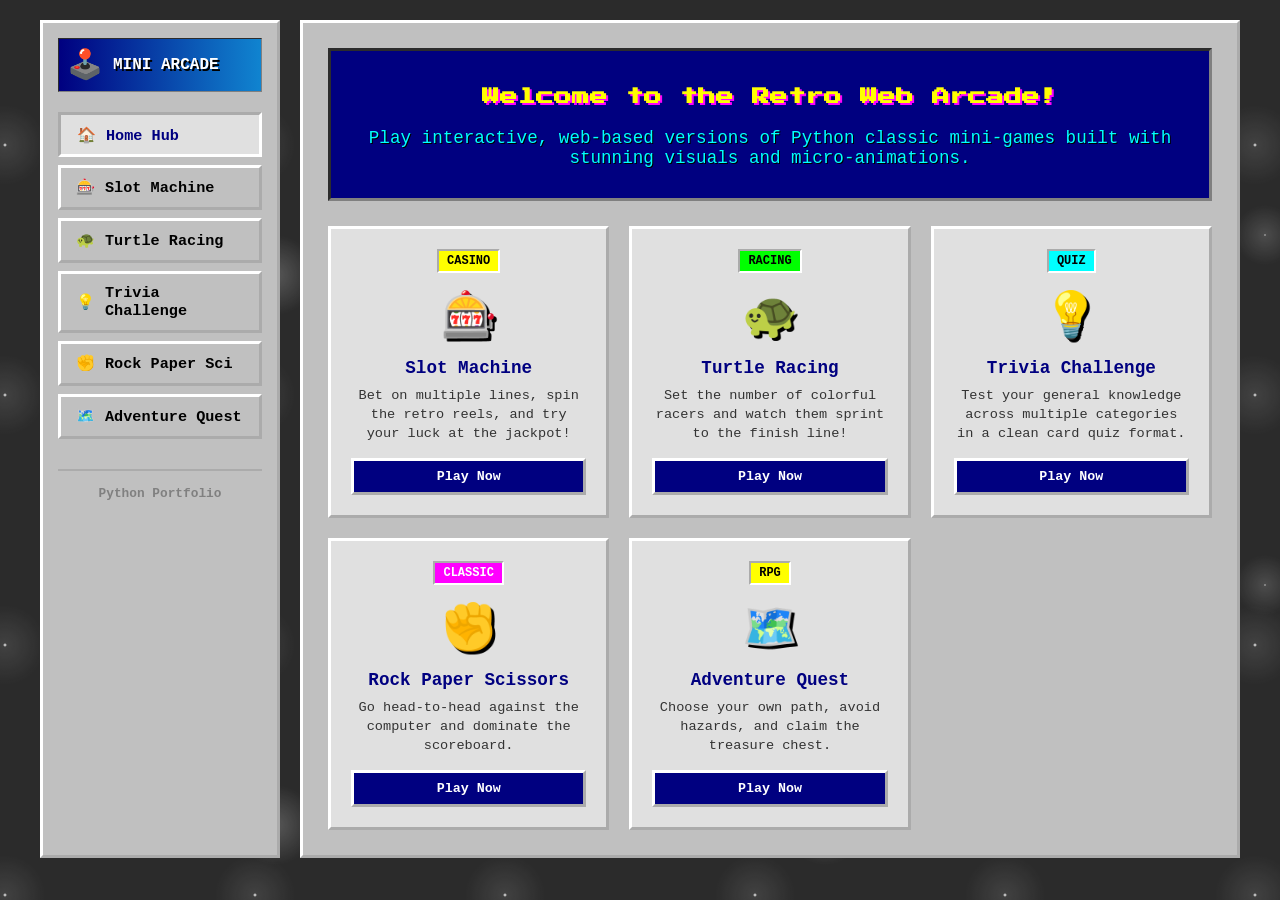
<file: web-arcade/index.html>
<!DOCTYPE html>
<html lang="en">
<head>
    <meta charset="UTF-8">
    <meta name="viewport" content="width=device-width, initial-scale=1.0">
    <title>Retro Game Arcade</title>
    <link rel="preconnect" href="https://fonts.googleapis.com">
    <link rel="preconnect" href="https://fonts.gstatic.com" crossorigin>
    <link href="https://fonts.googleapis.com/css2?family=Outfit:wght@300;400;500;600;700;800;900&family=Press+Start+2P&display=swap" rel="stylesheet">
    <link rel="stylesheet" href="style.css">
</head>
<body>
    <div class="arcade-container">
        <!-- Sidebar Navigation -->
        <aside class="sidebar">
            <div class="arcade-logo">
                <span class="logo-icon">🕹️</span>
                <h2>MINI ARCADE</h2>
            </div>
            <nav class="nav-menu">
                <button class="nav-btn active" data-game="hub">
                    <span class="btn-icon">🏠</span> <span class="btn-text">Home Hub</span>
                </button>
                <button class="nav-btn" data-game="slots">
                    <span class="btn-icon">🎰</span> <span class="btn-text">Slot Machine</span>
                </button>
                <button class="nav-btn" data-game="turtles">
                    <span class="btn-icon">🐢</span> <span class="btn-text">Turtle Racing</span>
                </button>
                <button class="nav-btn" data-game="trivia">
                    <span class="btn-icon">💡</span> <span class="btn-text">Trivia Challenge</span>
                </button>
                <button class="nav-btn" data-game="rps">
                    <span class="btn-icon">✊</span> <span class="btn-text">Rock Paper Sci</span>
                </button>
                <button class="nav-btn" data-game="adventure">
                    <span class="btn-icon">🗺️</span> <span class="btn-text">Adventure Quest</span>
                </button>
            </nav>
            <div class="sidebar-footer">
                <p>Python Portfolio</p>
            </div>
        </aside>

        <!-- Main Content Area -->
        <main class="main-content">
            <!-- GAME HUB -->
            <section id="game-hub" class="game-section active">
                <div class="hub-hero">
                    <h1>Welcome to the Retro Web Arcade!</h1>
                    <p>Play interactive, web-based versions of Python classic mini-games built with stunning visuals and micro-animations.</p>
                </div>
                <div class="games-grid">
                    <!-- Slots Card -->
                    <div class="game-card" data-game="slots">
                        <div class="card-badge neon-gold">CASINO</div>
                        <div class="card-icon">🎰</div>
                        <h3>Slot Machine</h3>
                        <p>Bet on multiple lines, spin the retro reels, and try your luck at the jackpot!</p>
                        <button class="play-btn">Play Now</button>
                    </div>
                    <!-- Turtle Racing Card -->
                    <div class="game-card" data-game="turtles">
                        <div class="card-badge neon-green">RACING</div>
                        <div class="card-icon">🐢</div>
                        <h3>Turtle Racing</h3>
                        <p>Set the number of colorful racers and watch them sprint to the finish line!</p>
                        <button class="play-btn">Play Now</button>
                    </div>
                    <!-- Trivia Card -->
                    <div class="game-card" data-game="trivia">
                        <div class="card-badge neon-blue">QUIZ</div>
                        <div class="card-icon">💡</div>
                        <h3>Trivia Challenge</h3>
                        <p>Test your general knowledge across multiple categories in a clean card quiz format.</p>
                        <button class="play-btn">Play Now</button>
                    </div>
                    <!-- RPS Card -->
                    <div class="game-card" data-game="rps">
                        <div class="card-badge neon-purple">CLASSIC</div>
                        <div class="card-icon">✊</div>
                        <h3>Rock Paper Scissors</h3>
                        <p>Go head-to-head against the computer and dominate the scoreboard.</p>
                        <button class="play-btn">Play Now</button>
                    </div>
                    <!-- Adventure Card -->
                    <div class="game-card" data-game="adventure">
                        <div class="card-badge neon-gold">RPG</div>
                        <div class="card-icon">🗺️</div>
                        <h3>Adventure Quest</h3>
                        <p>Choose your own path, avoid hazards, and claim the treasure chest.</p>
                        <button class="play-btn">Play Now</button>
                    </div>
                </div>
            </section>

            <!-- SLOT MACHINE -->
            <section id="game-slots" class="game-section">
                <!-- Deposit overlay screen -->
                <div id="slots-deposit-screen" class="slots-overlay">
                    <div class="overlay-card">
                        <h2>💰 Bank Deposit</h2>
                        <p>Enter your initial balance to play (Min $500)</p>
                        <div class="deposit-input-wrapper">
                            <span class="currency-symbol">$</span>
                            <input type="number" id="slots-deposit-input" value="1000" min="500">
                        </div>
                        <button id="slots-deposit-btn" class="arcade-btn">Deposit & Play</button>
                    </div>
                </div>

                <div class="game-header">
                    <h2>🎰 Slot Machine</h2>
                    <div class="balance-display">
                        <span class="label">BALANCE:</span>
                        <span id="slots-balance" class="value">$0</span>
                    </div>
                </div>

                <div class="slots-layout">
                    <!-- Paytable sidebar -->
                    <div class="slots-panel paytable-panel">
                        <h3>PAYTABLE</h3>
                        <ul class="pay-list">
                            <li><span class="symbol">💎</span> A: ×5</li>
                            <li><span class="symbol">🍒</span> B: ×4</li>
                            <li><span class="symbol">🍋</span> C: ×3</li>
                            <li><span class="symbol">🔔</span> D: ×2</li>
                        </ul>
                    </div>

                    <!-- Main machine physical frame -->
                    <div class="slots-machine-frame">
                        <div class="marquee-lights">
                            <span></span><span></span><span></span><span></span><span></span><span></span>
                        </div>
                        <div class="machine-screen">
                            <div class="reels-container" id="reels-container">
                                <div class="reel" id="reel-0">
                                    <div class="reel-strip"><div class="symbol">❓</div><div class="symbol">❓</div><div class="symbol">❓</div></div>
                                </div>
                                <div class="reel" id="reel-1">
                                    <div class="reel-strip"><div class="symbol">❓</div><div class="symbol">❓</div><div class="symbol">❓</div></div>
                                </div>
                                <div class="reel" id="reel-2">
                                    <div class="reel-strip"><div class="symbol">❓</div><div class="symbol">❓</div><div class="symbol">❓</div></div>
                                </div>
                            </div>
                            
                            <div id="slots-result-banner" class="result-banner hidden">
                                <span class="banner-text">WINNER!</span>
                                <span class="banner-amount">+$100</span>
                            </div>
                        </div>

                        <!-- Machine Controls -->
                        <div class="machine-controls">
                            <div class="control-box">
                                <label>LINES</label>
                                <div class="num-selector">
                                    <button id="slots-lines-dec">-</button>
                                    <input type="number" id="slots-lines" value="1" min="1" max="3" readonly>
                                    <button id="slots-lines-inc">+</button>
                                </div>
                            </div>
                            <div class="control-box">
                                <label>BET/LINE</label>
                                <div class="num-selector">
                                    <button id="slots-bet-dec">-</button>
                                    <input type="number" id="slots-bet" value="10" min="1" max="1000" readonly>
                                    <button id="slots-bet-inc">+</button>
                                </div>
                            </div>
                            <div class="total-bet-box">
                                <span class="label">TOTAL BET</span>
                                <span id="slots-total-bet" class="value">$10</span>
                            </div>
                            <button id="slots-spin-btn" class="spin-btn">SPIN</button>
                        </div>
                    </div>

                    <!-- Spin History Panel -->
                    <div class="slots-panel history-panel">
                        <h3>SPIN LOG</h3>
                        <div id="slots-history" class="history-list">
                            <div class="history-empty">No spins yet</div>
                        </div>
                    </div>
                </div>
            </section>

            <!-- TURTLE RACING -->
            <section id="game-turtles" class="game-section">
                <div class="game-header">
                    <h2>🐢 Multi-Turtle Dash</h2>
                    <div class="controls-row">
                        <label>Racers (2-10):</label>
                        <input type="number" id="racer-count" value="5" min="2" max="10">
                        <button id="setup-race-btn" class="arcade-btn">Setup Race</button>
                        <button id="start-race-btn" class="arcade-btn success" disabled>Start Race</button>
                    </div>
                </div>

                <div class="race-arena">
                    <canvas id="race-canvas" width="700" height="400"></canvas>
                    <div id="race-banner" class="race-banner hidden">
                        <span id="race-winner-text">Red Turtle Won!</span>
                    </div>
                </div>
            </section>

            <!-- TRIVIA CHALLENGE -->
            <section id="game-trivia" class="game-section">
                <div class="game-header">
                    <h2>💡 Trivia Quiz Challenge</h2>
                    <div class="scoreboard">
                        <span>Score: <strong id="trivia-score">0</strong>/5</span>
                    </div>
                </div>

                <div class="trivia-container">
                    <!-- Intro Screen -->
                    <div id="trivia-intro" class="trivia-screen">
                        <div class="trivia-card">
                            <h3>Test Your Knowledge!</h3>
                            <p>You will be asked 5 random trivia questions. Try to answer all of them correctly.</p>
                            <button id="start-trivia-btn" class="arcade-btn">Start Quiz</button>
                        </div>
                    </div>

                    <!-- Active Quiz Card -->
                    <div id="trivia-quiz" class="trivia-screen hidden">
                        <div class="trivia-card question-card">
                            <div class="quiz-progress">Question <span id="trivia-current">1</span> of 5</div>
                            <h3 id="trivia-question">Question text here?</h3>
                            <div class="quiz-options" id="trivia-options">
                                <!-- Generated buttons will go here -->
                            </div>
                        </div>
                    </div>

                    <!-- End Game Screen -->
                    <div id="trivia-results" class="trivia-screen hidden">
                        <div class="trivia-card">
                            <h3>Quiz Completed!</h3>
                            <div class="final-score-display">
                                <span class="score-num" id="trivia-final-score">0</span>
                                <span class="slash">/</span>
                                <span class="total-num">5</span>
                            </div>
                            <p id="trivia-performance-text">Great job!</p>
                            <button id="reset-trivia-btn" class="arcade-btn">Play Again</button>
                        </div>
                    </div>
                </div>
            </section>

            <!-- ROCK PAPER SCISSORS -->
            <section id="game-rps" class="game-section">
                <div class="game-header">
                    <h2>✊ Rock Paper Scissors</h2>
                    <div class="rps-scores">
                        <div class="score-badge">USER: <span id="rps-user-score">0</span></div>
                        <div class="score-badge">CPU: <span id="rps-cpu-score">0</span></div>
                    </div>
                </div>

                <div class="rps-container">
                    <div class="rps-battlefield">
                        <div class="fighter user-fighter">
                            <span class="fighter-label">YOU</span>
                            <div class="fighter-hand" id="rps-user-hand">✊</div>
                        </div>
                        <div class="vs-text">VS</div>
                        <div class="fighter cpu-fighter">
                            <span class="fighter-label">CPU</span>
                            <div class="fighter-hand" id="rps-cpu-hand">✊</div>
                        </div>
                    </div>

                    <div id="rps-outcome" class="rps-outcome-banner">
                        Choose your move to begin!
                    </div>

                    <div class="rps-choices">
                        <button class="rps-choice-btn" data-choice="rock">
                            <span class="choice-emoji">✊</span>
                            <span class="choice-label">Rock</span>
                        </button>
                        <button class="rps-choice-btn" data-choice="paper">
                            <span class="choice-emoji">🖐️</span>
                            <span class="choice-label">Paper</span>
                        </button>
                        <button class="rps-choice-btn" data-choice="scissors">
                            <span class="choice-emoji">✌️</span>
                            <span class="choice-label">Scissors</span>
                        </button>
                    </div>

                    <button id="reset-rps-btn" class="arcade-btn warning">Reset Score</button>
                </div>
            </section>

            <!-- CHOOSE YOUR OWN ADVENTURE -->
            <section id="game-adventure" class="game-section">
                <div class="game-header">
                    <h2>🗺️ Choose Your Own Adventure</h2>
                </div>

                <div class="adventure-container">
                    <div class="adventure-game-box">
                        <div class="adventure-screen-display">
                            <img id="adventure-scenery" src="assets/adventure_start.png" alt="Adventure Scenery">
                            <div class="adventure-ground"></div>
                            <div class="avatar-container" id="adventure-avatar-container">
                                <img id="adventure-avatar" src="assets/adventure_avatar.png" alt="Hero Avatar">
                                <div id="death-cause-overlay" class="death-cause hidden">💀</div>
                            </div>
                        </div>

                        <div class="adventure-story-card">
                            <div id="adventure-name-input-screen">
                                <h3>Enter Your Name to Begin</h3>
                                <div class="name-input-group">
                                    <input type="text" id="adventure-username" placeholder="Adventurer">
                                    <button id="start-adventure-btn" class="arcade-btn">Begin Quest</button>
                                </div>
                            </div>

                            <div id="adventure-story-gameplay" class="hidden">
                                <h3 id="adventure-title">Adventure Start</h3>
                                <p id="adventure-text">Story goes here...</p>
                                <div class="adventure-options" id="adventure-choices">
                                    <!-- Options buttons generated here -->
                                </div>
                            </div>
                        </div>
                    </div>
                </div>
            </section>
        </main>
    </div>
    <script src="app.js"></script>
</body>
</html>
</file>
<file: web-arcade/style.css>
:root {
    --bg-primary: #000080; /* Navy Blue background */
    --bg-secondary: #c0c0c0; /* Silver grey windows */
    --bg-card: #ffffff;
    --win-border: 3px outset #ffffff;
    --win-border-inner: 1px solid #000000;
    
    --neon-gold: #ffff00;
    --neon-green: #00ff00;
    --neon-blue: #00ffff;
    --neon-purple: #ff00ff;
    --neon-red: #ff0000;
    
    --text-main: #000000;
    --text-muted: #555555;
    
    --font-retro: 'Comic Sans MS', 'Courier New', monospace;
    --font-arcade: 'Press Start 2P', monospace;
}

* {
    box-sizing: border-box;
    margin: 0;
    padding: 0;
}

body {
    background-color: #2b2b2b;
    /* Starry retro tiled background pattern */
    background-image: radial-gradient(white, rgba(255,255,255,.2) 2px, transparent 40px),
                      radial-gradient(white, rgba(255,255,255,.15) 1px, transparent 30px),
                      radial-gradient(white, rgba(255,255,255,.1) 2px, transparent 40px);
    background-size: 550px 550px, 350px 350px, 250px 250px;
    background-position: 0 0, 40px 60px, 130px 270px;
    color: #ffffff;
    font-family: var(--font-retro);
    min-height: 100vh;
    padding: 20px;
}

/* Classic 90s Rainbow Divider */
hr {
    border: none;
    height: 8px;
    background: linear-gradient(90deg, red, orange, yellow, green, blue, indigo, violet);
    margin: 15px 0;
}

/* Layout Container */
.arcade-container {
    display: flex;
    gap: 20px;
    max-width: 1200px;
    margin: 0 auto;
}

/* Sidebar (Windows 95/Geocities Style) */
.sidebar {
    width: 240px;
    background: #c0c0c0;
    border: 3px outset #ffffff;
    padding: 15px;
    color: #000000;
    flex-shrink: 0;
}

.arcade-logo {
    background: linear-gradient(90deg, #000080, #1084d0);
    padding: 8px;
    color: #ffffff;
    display: flex;
    align-items: center;
    gap: 10px;
    margin-bottom: 20px;
    border: 1px inset #808080;
}

.arcade-logo .logo-icon {
    font-size: 1.8rem;
    animation: spin 3s infinite linear;
}

@keyframes spin {
    from { transform: rotate(0deg); }
    to { transform: rotate(360deg); }
}

.arcade-logo h2 {
    font-family: var(--font-retro);
    font-size: 1rem;
    font-weight: bold;
    text-shadow: 2px 2px #000;
}

.nav-menu {
    display: flex;
    flex-direction: column;
    gap: 8px;
}

.nav-btn {
    background: #c0c0c0;
    border: 3px outset #ffffff;
    color: #000000;
    font-family: var(--font-retro);
    font-size: 0.95rem;
    font-weight: bold;
    text-align: left;
    padding: 10px 15px;
    cursor: pointer;
    display: flex;
    align-items: center;
    gap: 10px;
}

.nav-btn:hover {
    background: #e0e0e0;
}

.nav-btn.active {
    background: #e0e0e0;
    border: 3px inset #ffffff;
    padding: 11px 14px 9px 16px; /* 3D press effect */
    color: #000080;
}

.sidebar-footer {
    margin-top: 30px;
    border-top: 2px inset #ffffff;
    padding-top: 15px;
    text-align: center;
    font-size: 0.8rem;
    font-weight: bold;
    color: #808080;
}

/* Main Content Area */
.main-content {
    flex-grow: 1;
    background: #c0c0c0;
    border: 3px outset #ffffff;
    padding: 25px;
    color: #000000;
}

/* Game Sections Toggle */
.game-section {
    display: none;
}

.game-section.active {
    display: block;
}

/* HUB PAGE (Geocities Welcome) */
.hub-hero {
    background: #000080;
    color: #ffff00;
    border: 3px inset #808080;
    padding: 30px;
    margin-bottom: 25px;
    text-align: center;
    text-shadow: 2px 2px #ff00ff;
}

.hub-hero h1 {
    font-family: var(--font-arcade);
    font-size: 1.1rem;
    line-height: 1.8;
    margin-bottom: 15px;
    animation: blink-text 1s infinite alternate;
}

@keyframes blink-text {
    0% { opacity: 1; }
    100% { opacity: 0.2; }
}

.hub-hero p {
    font-size: 1.1rem;
    color: #00ffff;
    text-shadow: 1px 1px #000;
}

.games-grid {
    display: grid;
    grid-template-columns: repeat(auto-fill, minmax(220px, 1fr));
    gap: 20px;
}

.game-card {
    background: #e0e0e0;
    border: 3px outset #ffffff;
    padding: 20px;
    display: flex;
    flex-direction: column;
    align-items: center;
    text-align: center;
    cursor: pointer;
}

.game-card:hover {
    border-color: #808080;
    background: #d8d8d8;
}

.card-badge {
    font-family: var(--font-retro);
    font-size: 0.75rem;
    padding: 3px 8px;
    border: 2px inset #ffffff;
    margin-bottom: 15px;
    font-weight: bold;
}

.neon-gold { background: #ffff00; color: #000; }
.neon-green { background: #00ff00; color: #000; }
.neon-blue { background: #00ffff; color: #000; }
.neon-purple { background: #ff00ff; color: #fff; }

.card-icon {
    font-size: 2.8rem;
    margin-bottom: 15px;
    filter: drop-shadow(3px 3px 0px #000);
}

.game-card h3 {
    font-size: 1.1rem;
    font-weight: bold;
    margin-bottom: 8px;
    color: #000080;
}

.game-card p {
    font-size: 0.85rem;
    line-height: 1.4;
    margin-bottom: 15px;
    flex-grow: 1;
    color: #333;
}

.play-btn {
    width: 100%;
    background: #000080;
    color: #ffffff;
    border: 3px outset #ffffff;
    padding: 8px;
    font-weight: bold;
    font-family: var(--font-retro);
    cursor: pointer;
}

.play-btn:active {
    border-style: inset;
}

/* GENERAL GAME HEADER */
.game-header {
    background: linear-gradient(90deg, #000080, #1084d0);
    padding: 10px 15px;
    color: #ffffff;
    display: flex;
    justify-content: space-between;
    align-items: center;
    margin-bottom: 25px;
    border: 3px inset #808080;
}

.game-header h2 {
    font-size: 1rem;
    font-family: var(--font-retro);
}

.arcade-btn {
    font-family: var(--font-retro);
    font-size: 0.9rem;
    font-weight: bold;
    padding: 8px 16px;
    border: 3px outset #ffffff;
    background: #c0c0c0;
    color: #000000;
    cursor: pointer;
}

.arcade-btn:active {
    border-style: inset;
}

.arcade-btn.success {
    background: #00ff00;
}
.arcade-btn.warning {
    background: #ff00ff;
    color: #ffffff;
}

/* SLOTS GAME UI */
.slots-overlay {
    position: absolute;
    top: 0;
    left: 0;
    width: 100%;
    height: 100%;
    background: rgba(0, 0, 0, 0.7);
    display: flex;
    align-items: center;
    justify-content: center;
    z-index: 10;
}

.overlay-card {
    background: #c0c0c0;
    border: 4px outset #ffffff;
    padding: 30px;
    text-align: center;
    max-width: 380px;
    width: 90%;
    color: #00;
}

.overlay-card h2 {
    margin-bottom: 12px;
    color: #000080;
}

.deposit-input-wrapper {
    display: flex;
    align-items: center;
    justify-content: center;
    background: #ffffff;
    border: 3px inset #808080;
    padding: 8px;
    margin-bottom: 20px;
}

.deposit-input-wrapper input {
    border: none;
    outline: none;
    font-family: var(--font-retro);
    font-size: 1.4rem;
    font-weight: bold;
    text-align: center;
    width: 120px;
}

.balance-display {
    background: #000;
    border: 3px inset #808080;
    padding: 5px 12px;
    color: #00ff00;
    font-family: var(--font-retro);
    font-size: 1.1rem;
    font-weight: bold;
}

.slots-layout {
    display: grid;
    grid-template-columns: 200px 1fr 200px;
    gap: 20px;
}

.slots-panel {
    background: #e0e0e0;
    border: 3px inset #ffffff;
    padding: 15px;
}

.slots-panel h3 {
    text-align: center;
    margin-bottom: 12px;
    font-size: 0.95rem;
    color: #000080;
    border-bottom: 2px inset #ffffff;
    padding-bottom: 5px;
}

.pay-list li {
    font-size: 0.85rem;
    font-weight: bold;
    display: flex;
    justify-content: space-between;
    background: #ffffff;
    border: 2px inset #808080;
    padding: 6px;
    margin-bottom: 8px;
}

.slots-machine-frame {
    background: #808080;
    border: 5px outset #ffffff;
    padding: 20px;
    box-shadow: 4px 4px 0px #000000;
}

.marquee-lights {
    display: flex;
    justify-content: space-around;
    margin-bottom: 12px;
    background: #000;
    padding: 5px;
    border: 2px inset #ffffff;
}

.marquee-lights span {
    width: 8px;
    height: 8px;
    border-radius: 50%;
    background: #ff0000;
    animation: flash 0.3s infinite alternate;
}

.marquee-lights span:nth-child(even) {
    background: #ffff00;
    animation-delay: 0.15s;
}

@keyframes flash {
    from { opacity: 0.2; }
    to { opacity: 1; }
}

.machine-screen {
    background: #000080;
    border: 4px inset #808080;
    padding: 15px;
    position: relative;
    overflow: hidden;
    margin-bottom: 20px;
}

.reels-container {
    display: grid;
    grid-template-columns: repeat(3, 1fr);
    gap: 10px;
    height: 120px;
}

.reel {
    background: #fcb444; 
    border: 3px inset #808080;
    overflow: hidden;
    position: relative;
    height: 100%;
}

.reel-strip {
    display: flex;
    flex-direction: column;
    align-items: center;
    position: absolute;
    width: 100%;
    top: 0;
}

.reel-strip .symbol {
    height: 120px;
    font-size: 2.8rem;
    display: flex;
    align-items: center;
    justify-content: center;
}

.result-banner {
    position: absolute;
    top: 50%;
    left: 50%;
    transform: translate(-50%, -50%);
    background: #ffff00;
    color: #ff0000;
    border: 4px outset #ffffff;
    padding: 10px 20px;
    font-weight: bold;
    text-align: center;
    font-size: 1.1rem;
    box-shadow: 5px 5px 0px #000;
    z-index: 5;
    animation: bounce 0.5s infinite alternate;
}

@keyframes bounce {
    from { transform: translate(-50%, -52%); }
    to { transform: translate(-50%, -48%); }
}

.machine-controls {
    display: flex;
    justify-content: space-between;
    align-items: center;
    background: #c0c0c0;
    padding: 10px;
    border: 3px inset #ffffff;
}

.num-selector {
    display: flex;
    border: 2px inset #808080;
    background: #fff;
}

.num-selector button {
    background: #c0c0c0;
    border: 1px outset #fff;
    width: 22px;
    font-weight: bold;
    cursor: pointer;
}

.num-selector input {
    border: none;
    width: 35px;
    text-align: center;
    font-weight: bold;
}

.total-bet-box {
    text-align: center;
    background: #000;
    color: #ff00ff;
    padding: 4px 8px;
    font-weight: bold;
    border: 2px inset #808080;
}

.spin-btn {
    font-family: var(--font-retro);
    font-weight: bold;
    font-size: 1rem;
    padding: 8px 20px;
    background: #ff0000;
    color: #fff;
    border: 3px outset #ffffff;
    cursor: pointer;
}

.spin-btn:active {
    border-style: inset;
}

.history-item {
    font-size: 0.8rem;
    font-weight: bold;
    background: #fff;
    border: 2px inset #808080;
    padding: 6px;
    margin-bottom: 6px;
}

.history-item.win {
    color: #008000;
    background: #e6ffe6;
}

/* TURTLE RACING UI */
.race-arena {
    background: #008080; /* Teal classic track */
    border: 4px inset #808080;
    padding: 15px;
    position: relative;
}

#race-canvas {
    border: 3px inset #808080;
    background: #006666;
    display: block;
    width: 100%;
}

.controls-row {
    display: flex;
    gap: 10px;
    align-items: center;
}

.controls-row input {
    padding: 5px;
    width: 50px;
    font-weight: bold;
    border: 2px inset #808080;
}

/* TRIVIA CHALLENGE */
.trivia-container {
    display: flex;
    justify-content: center;
}

.trivia-card {
    background: #e0e0e0;
    border: 4px outset #ffffff;
    padding: 25px;
    width: 100%;
    max-width: 480px;
    box-shadow: 4px 4px 0px #000;
}

.trivia-card h3 {
    color: #000080;
    margin-bottom: 20px;
    font-size: 1.1rem;
}

.quiz-progress {
    font-weight: bold;
    color: #800080;
    margin-bottom: 10px;
}

.quiz-options {
    display: flex;
    flex-direction: column;
    gap: 8px;
}

.option-btn {
    background: #ffffff;
    border: 3px outset #ffffff;
    padding: 12px;
    font-family: var(--font-retro);
    font-weight: bold;
    text-align: left;
    cursor: pointer;
}

.option-btn:hover {
    background: #f0f0f0;
}

.option-btn.correct {
    background: #00ff00 !important;
    color: #000;
}

.option-btn.wrong {
    background: #ff0000 !important;
    color: #fff;
}

/* ROCK PAPER SCISSORS */
.rps-container {
    max-width: 480px;
    margin: 0 auto;
}

.rps-battlefield {
    background: #e0e0e0;
    border: 4px inset #ffffff;
    padding: 20px;
    display: flex;
    justify-content: space-around;
    align-items: center;
    margin-bottom: 15px;
}

.fighter-hand {
    font-size: 3.5rem;
    background: #fff;
    border: 3px inset #808080;
    padding: 10px;
    width: 90px;
    height: 90px;
    display: flex;
    align-items: center;
    justify-content: center;
}

.vs-text {
    font-size: 1.5rem;
    font-weight: 900;
    color: #ff0000;
}

.rps-outcome-banner {
    background: #ffff00;
    border: 3px inset #808080;
    padding: 10px;
    font-weight: bold;
    text-align: center;
    margin-bottom: 20px;
}

.rps-choices {
    display: flex;
    gap: 10px;
    margin-bottom: 20px;
}

.rps-choice-btn {
    flex: 1;
    background: #c0c0c0;
    border: 3px outset #ffffff;
    padding: 12px;
    cursor: pointer;
    font-family: var(--font-retro);
    font-weight: bold;
    display: flex;
    flex-direction: column;
    align-items: center;
}

.rps-choice-btn:active {
    border-style: inset;
}

/* CHOOSE YOUR OWN ADVENTURE */
.adventure-game-box {
    background: #e0e0e0;
    border: 4px outset #ffffff;
    max-width: 580px;
    margin: 0 auto;
    box-shadow: 4px 4px 0px #000;
}

.adventure-screen-display {
    background: #5c94fc; 
    border: 3px inset #808080;
    position: relative;
    overflow: hidden;
    height: 250px;
    image-rendering: pixelated;
}

#adventure-scenery {
    width: 100%;
    height: calc(100% - 60px);
    object-fit: cover;
    opacity: 0.95;
    z-index: 1;
    position: relative;
}

.avatar-container {
    position: absolute;
    bottom: 12px;
    left: 20px;
    width: 65px;
    height: 65px;
    animation: walk-sway 1.5s infinite ease-in-out;
    z-index: 11;
}

@keyframes walk-sway {
    0% { transform: translateY(0); }
    50% { transform: translateY(-5px); }
    100% { transform: translateY(0); }
}

.adventure-story-card {
    padding: 20px;
    background: #ffffff;
    border-top: 3px inset #ffffff;
    color: #000;
}

.adventure-options {
    display: flex;
    flex-direction: column;
    gap: 8px;
    margin-top: 15px;
}

/* MARIO STYLING & DEATH ANIMATIONS */
.death-cause {
    position: absolute;
    top: -45px;
    left: 50%;
    transform: translateX(-50%);
    font-size: 2.5rem;
    animation: cause-bounce 0.6s cubic-bezier(0.175, 0.885, 0.32, 1.275) infinite alternate;
    z-index: 20;
    text-shadow: 2px 2px 0px #000;
}

.death-cause.hidden {
    display: none;
}

@keyframes cause-bounce {
    0% { transform: translateX(-50%) translateY(0); }
    100% { transform: translateX(-50%) translateY(-8px); }
}

@keyframes mario-die-anim {
    0% { transform: translateY(0) rotate(0deg); }
    20% { transform: translateY(-90px) rotate(90deg); }
    100% { transform: translateY(320px) rotate(180deg); }
}

.avatar-container.dead {
    animation: mario-die-anim 1.5s cubic-bezier(0.3, 0.86, 0.6, 1) forwards;
}

.adventure-ground {
    position: absolute;
    bottom: 0;
    left: 0;
    width: 100%;
    height: 60px; /* taller ground block to cover checkers */
    background: #fcb444; /* Mario brown brick dirt/ground block visual */
    border-top: 6px solid #55b02b; /* beautiful green grass top! */
    background-image: repeating-linear-gradient(90deg, #fcb444, #fcb444 15px, #747474 15px, #747474 17px);
    z-index: 10;
}

/* Mario Brick slot machine styling */
.slots-machine-frame {
    background: #e75926; /* Mario Red Brick color */
    border: 6px outset #fcb444;
    box-shadow: 6px 6px 0px #000;
    background-image: linear-gradient(rgba(0,0,0,0.15) 2px, transparent 2px),
                      linear-gradient(90deg, rgba(0,0,0,0.15) 2px, transparent 2px);
    background-size: 20px 20px;
}

/* Global display utilities */
.hidden {
    display: none !important;
}
</file>
